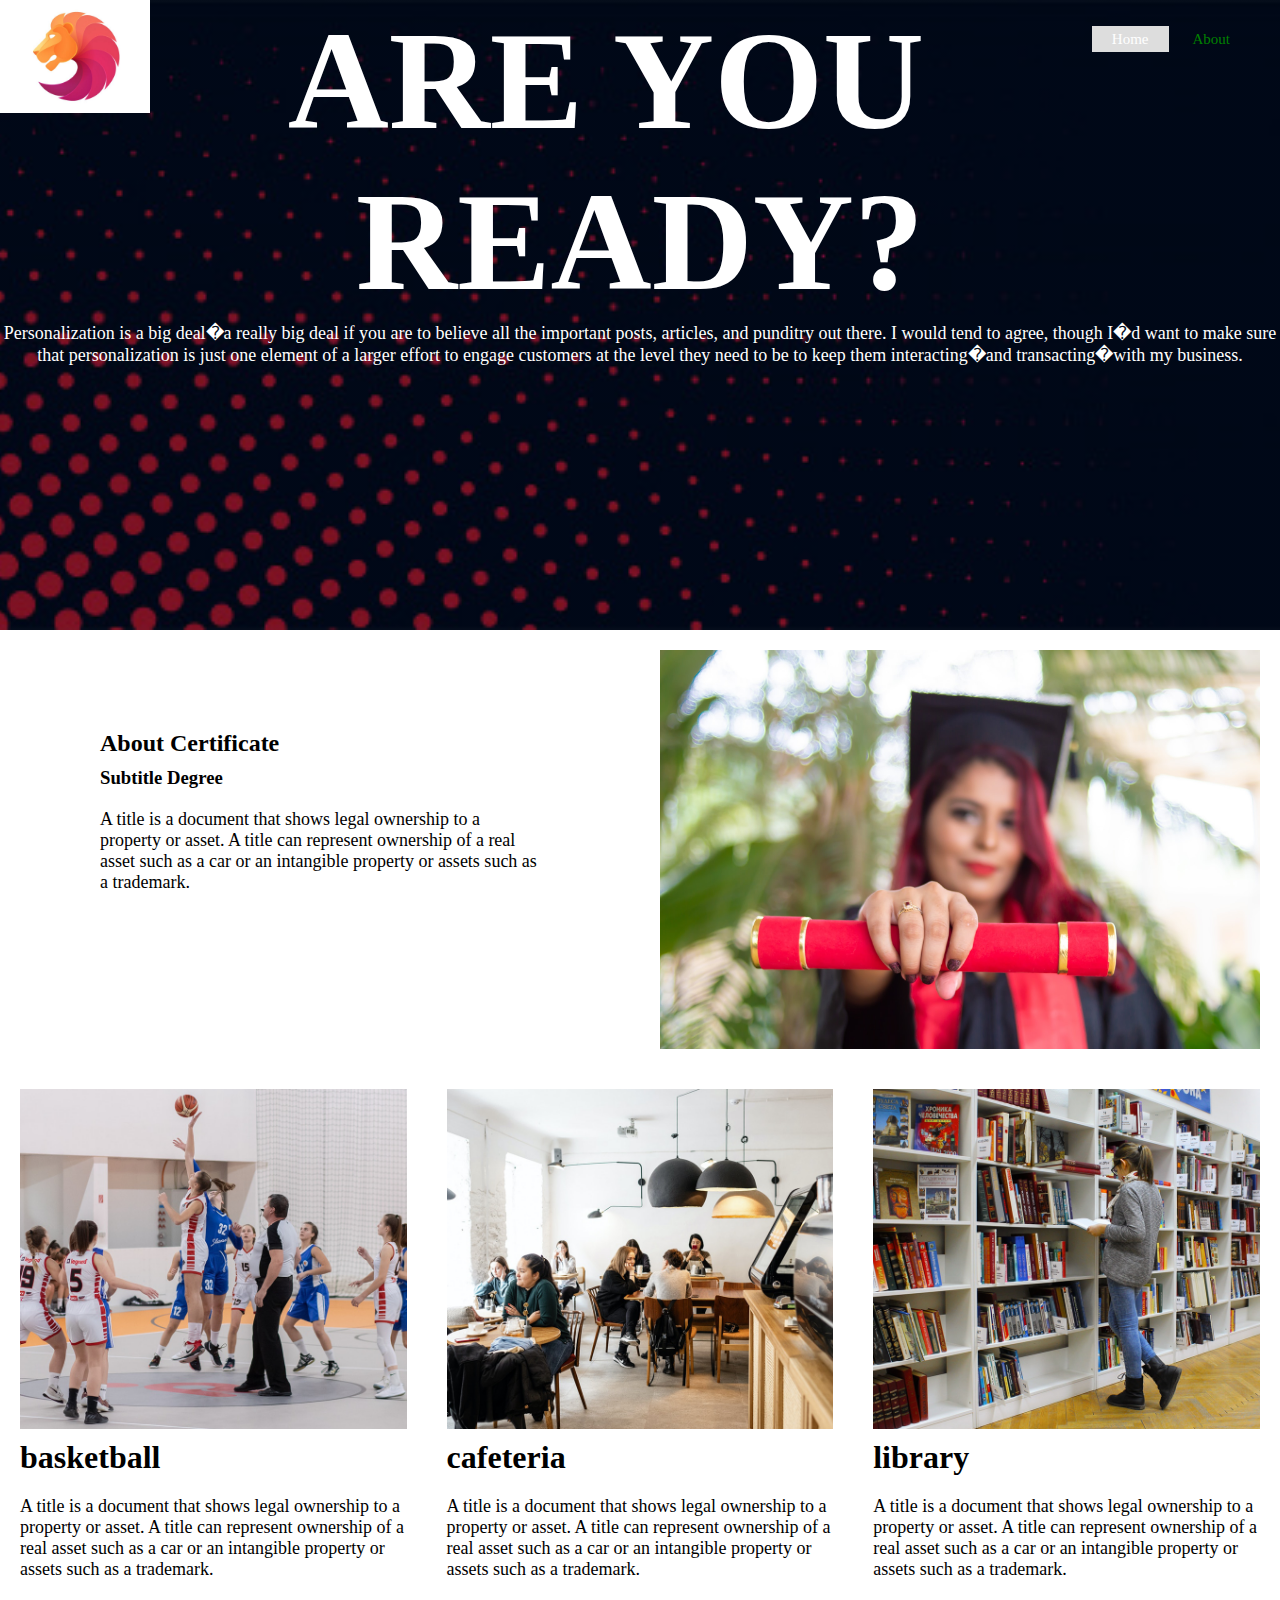
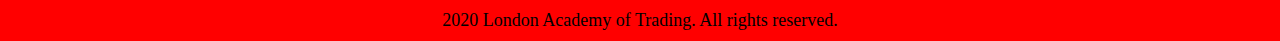
<file: index.html>
<html>
<head>
    <title>Webpage</title>



    <link rel="stylesheet" href="style.css">
</head>

<body>
    <header>

            <img src="Images\logo.jpg" class="logo">
            <ul class="main-nav">
                <li><a class="active" href="index.html">Home</a></li>
                <li><a href="about.html">About</a></li>
                
            </ul>

        <div class="hero-image">
            <div class="hero-text">
                
                <h1>ARE YOU READY?</h1>
                <p>
                    Personalization is a big deal�a really big deal
                if you are to believe all the important posts, articles, and punditry out there. 
                I would tend to agree, though I�d want to make sure that personalization is just
                one element of a larger effort to engage customers
                at the level they need to be to keep them interacting�and transacting�with my business.
                </p>
            </div>
        </div>
    </header>



    <section>



            <div class="col-left">
                <h2>About Certificate</h2>
                <h3>Subtitle Degree</h3>
                <p>
                    A title is a document that shows legal ownership to a property or asset. 
            A title can represent ownership of a real asset such as a car or an intangible 
            property or assets such as a trademark.
                </p>

            </div>

            <div class="col-right">
                <img src="Images\certificate.jpg"  >
            </div>


            <div class="column">
                <img src="Images\basketball.png">
                <h1>basketball</h1>
                <p>
                    A title is a document that shows legal ownership to a property or asset. 
            A title can represent ownership of a real asset such as a car or an intangible 
            property or assets such as a trademark.
                </p>
            </div>        
        
            <div class="column">
                <img src="Images\cafeteria.png">
                <h1>cafeteria</h1>
                <p>
                    A title is a document that shows legal ownership to a property or asset. 
            A title can represent ownership of a real asset such as a car or an intangible 
            property or assets such as a trademark.
                </p>
            </div>
            <div class="column">
                <img src="Images\library.png">
                <h1>library</h1>
                <p>
                    A title is a document that shows legal ownership to a property or asset. 
            A title can represent ownership of a real asset such as a car or an intangible 
            property or assets such as a trademark.
                </p>
            </div>

    </section>

    <footer>
        <p>2020 London Academy of Trading. All rights reserved.</p>
    </footer>




















</body>
</html>
</file>
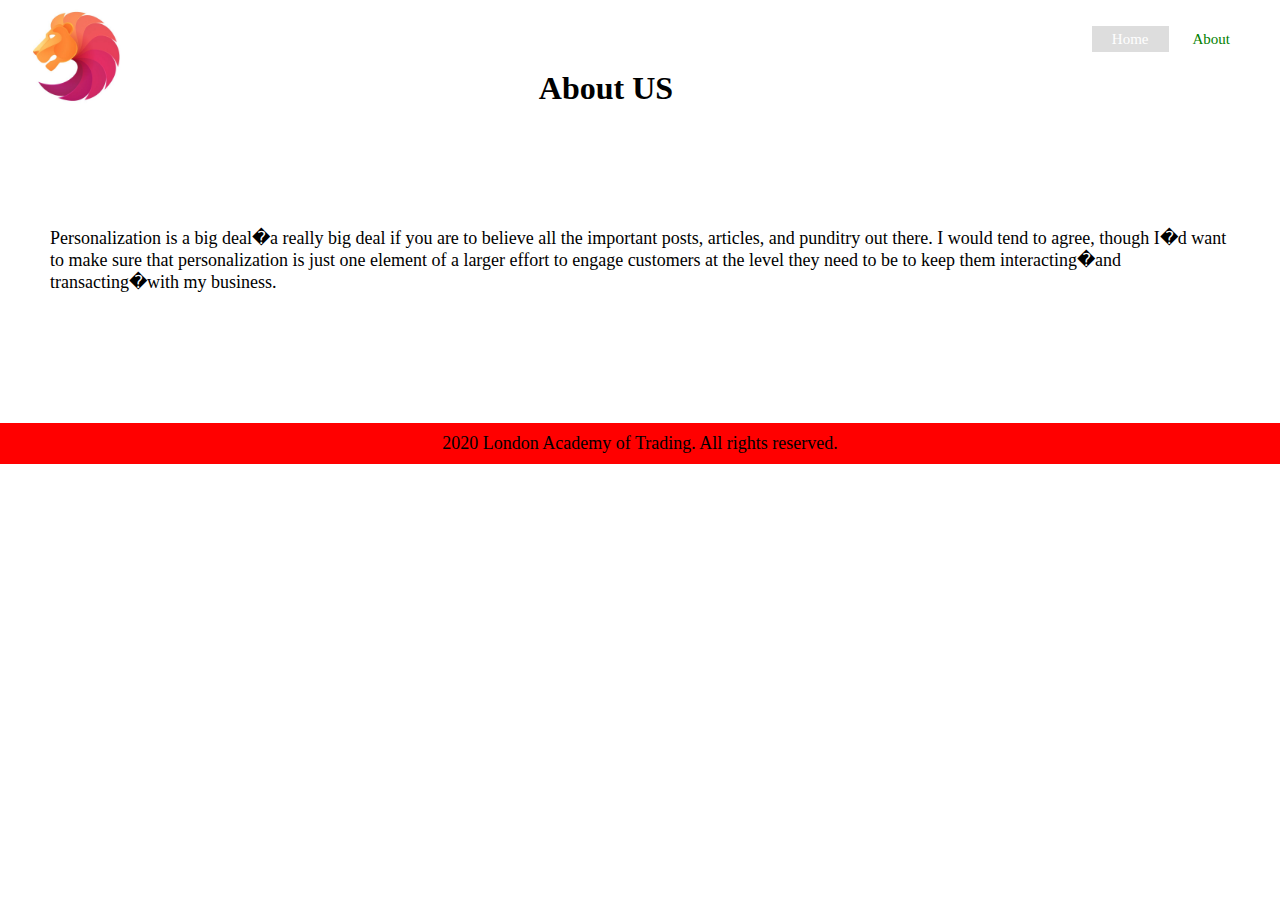
<file: about.html>
<html>
<head>
<title>About Us</title>
    <link rel="stylesheet" href="style.css" >

</head>
<body>
    <header>
            <img src="Images\logo.jpg" class="logo">
            <ul class="main-nav">
                <li><a class="active" href="index.html">Home</a></li>
                <li><a href="about.html">About</a></li>
            </ul>
    </header>

    <div class="about">
<h1>About US</h1>
<p>
                    Personalization is a big deal�a really big deal
                if you are to believe all the important posts, articles, and punditry out there. 
                I would tend to agree, though I�d want to make sure that personalization is just
                one element of a larger effort to engage customers
                at the level they need to be to keep them interacting�and transacting�with my business.
                </p>

        </div>

        <footer>
        <p>2020 London Academy of Trading. All rights reserved.</p>
    </footer>

</body>
</html>
</file>
<file: style.css>
*{
    margin: 0;
    padding: 0;
}

.main-nav {
    float: right;
    margin: 30px;
}

.main-nav li{
    display:inline;
}

    .main-nav li a {
        color: green;
        text-decoration: none;
        padding: 5px 20px;
        font-family: "roboto" sans-serif;
        font-size: 15px;
    }

    .main-nav li a.active {
        background-color: #ddd;
        color: white;
    }

        .main-nav li a:hover {
            background-color: #4CAF50;
            color: black;
        }

    .logo{
        width:150px;
        height:auto;
        float:left;
    }

.hero-image  {

    background-image: linear-gradient(rgba(0, 0, 0, 0.5), rgba(0, 0, 0, 0.5)),url(Images/banner.jpg);
    height: 70%;
    background-repeat:no-repeat;
    background-position: center;
    background-size: cover;

    
}

.hero-text {
    text-align: center;
    font-size:70px;
    color: White;
}

p{
    font-size:large;
}


.col-left{
    width:50%;
    padding:100px;
    float:left;
}

.col-left h2{
    margin-bottom:10px;
}

.col-left h3{
    margin-bottom:20px;

}

.col-right img{
    padding:20px;
    width: 50%;
}

.column {
  float: left;
  width: 33.33%;
  padding: 20px;
}

.column img{

  width: 100%;
  margin-bottom:10px;
}

  .column h1 {
        margin-bottom:20px;
    }


* {
  box-sizing: border-box;
}

footer{
clear:both;
background:red;
padding:10px;
text-align:center;
}

.about h1 {
    color:black;
text-align:center;
padding:70px;
}


.about p{
margin-bottom:80px;
padding:50px;
}
</file>
